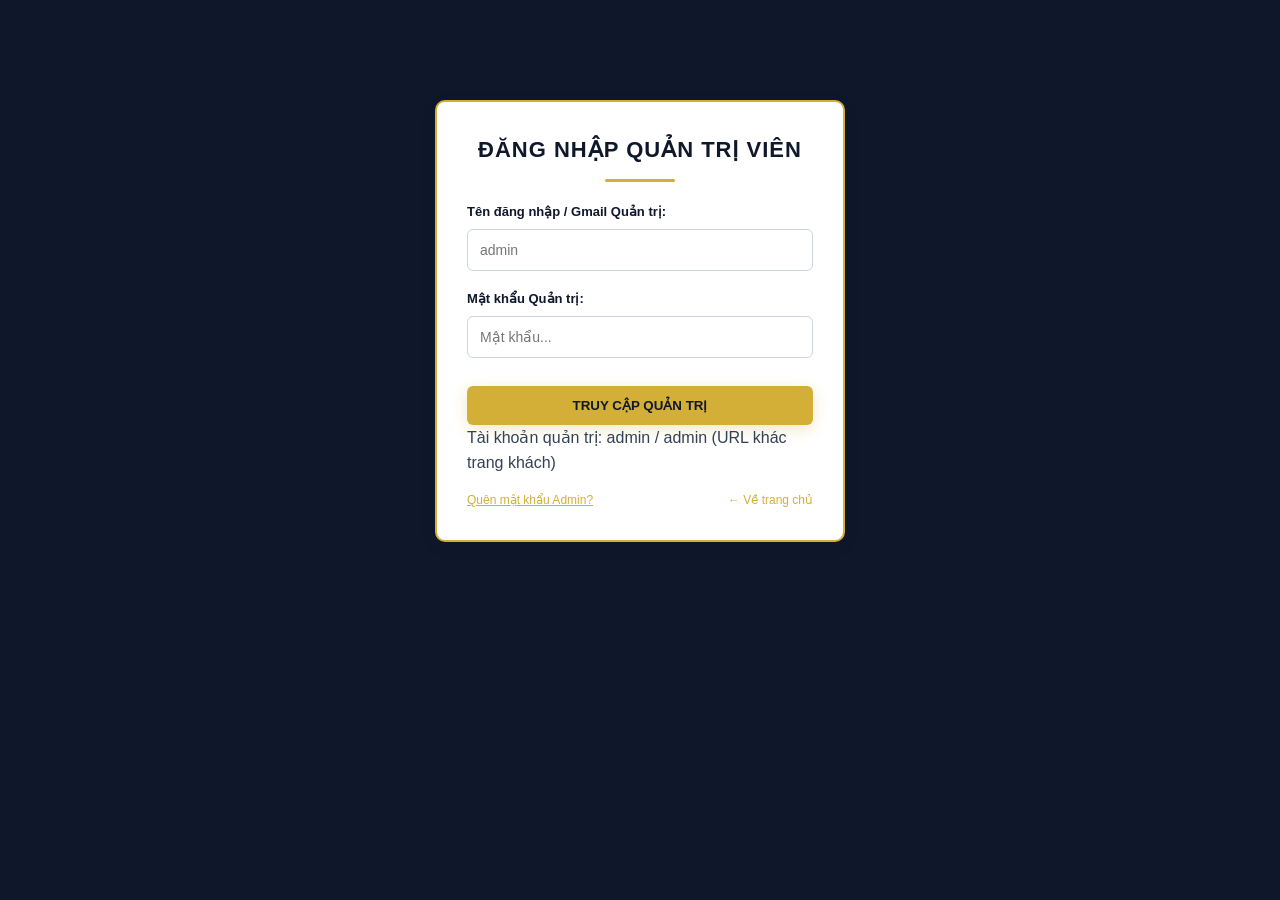
<file: admin-login.html>
<!doctype html>
<html lang="vi">
<head>
    <meta charset="UTF-8" />
    <meta name="viewport" content="width=device-width, initial-scale=1.0" />
    <title>Đăng Nhập Quản Trị Web-Admin</title>
    <link rel="stylesheet" href="styles.css" />
</head>
<body style="background-color: var(--primary-color);">
    <main class="container" style="max-width: 450px; margin-top: 100px;">

        <div class="checkout-box" id="admin-box-login" style="border: 2px solid var(--accent-color);">
            <h2 class="section-title" style="font-size: 22px; margin-bottom: 20px; color: var(--primary-color);">Đăng Nhập Quản Trị Viên</h2>
            <form onsubmit="handleAdminLogin(event)">
                <div class="form-group">
                    <label>Tên đăng nhập / Gmail Quản trị:</label>
                    <input type="text" id="admin-account" class="form-input" placeholder="admin" required />
                </div>
                <div class="form-group">
                    <label>Mật khẩu Quản trị:</label>
                    <input type="password" id="admin-password" class="form-input" placeholder="Mật khẩu..." required />
                </div>
                <p id="admin-login-error" class="form-error"></p>
                <button type="submit" class="btn" style="width: 100%; margin-top: 10px;">Truy Cập Quản Trị</button>
            </form>
            <p class="demo-hint">Tài khoản quản trị: admin / admin (URL khác trang khách)</p>
            <div style="display: flex; justify-content: space-between; margin-top: 15px; font-size: 12px;">
                <a href="#" onclick="showAdminBox('admin-box-forgot'); return false;" style="color: var(--accent-color); text-decoration: underline;">Quên mật khẩu Admin?</a>
                <a href="index.html" style="color: var(--accent-color); text-decoration: none;">← Về trang chủ</a>
            </div>
        </div>

        <div class="checkout-box" id="admin-box-forgot" style="display: none; border: 2px solid var(--accent-color);">
            <h2 class="section-title" style="font-size: 20px; margin-bottom: 15px; color: var(--primary-color);">Khôi Phục Mật Khẩu Admin</h2>
            <p style="font-size: 13px; color: #64748b; margin-bottom: 15px;">Tài khoản quản trị mặc định là admin / admin (không có máy chủ gửi email).</p>
            <form onsubmit="alert('Mật khẩu quản trị mặc định: admin'); showAdminBox('admin-box-login'); return false;">
                <div class="form-group">
                    <label>Tên đăng nhập / Gmail Quản trị:</label>
                    <input type="text" class="form-input" placeholder="admin" required />
                </div>
                <button type="submit" class="btn" style="width: 100%; margin-top: 10px;">Xem Hướng Dẫn</button>
            </form>
            <div style="text-align: center; margin-top: 15px;">
                <a href="#" onclick="showAdminBox('admin-box-login'); return false;" style="color: var(--primary-color); font-size: 13px; font-weight: 600;">← Quay lại đăng nhập Admin</a>
            </div>
        </div>
    </main>

    <script src="common.js"></script>
    <script>
        if (new URLSearchParams(location.search).get("logout") === "1") Auth.adminLogout();
        if (Auth.isAdmin()) location.replace("admin.html");

        function showAdminBox(id) {
            ["admin-box-login", "admin-box-forgot"].forEach(function (b) {
                document.getElementById(b).style.display = (b === id) ? "block" : "none";
            });
        }
        function handleAdminLogin(e) {
            e.preventDefault();
            const err = Auth.adminLogin($("admin-account").value, $("admin-password").value);
            $("admin-login-error").textContent = err;
            if (!err) location.href = "admin.html";
        }
    </script>
</body>
</html>
</file>
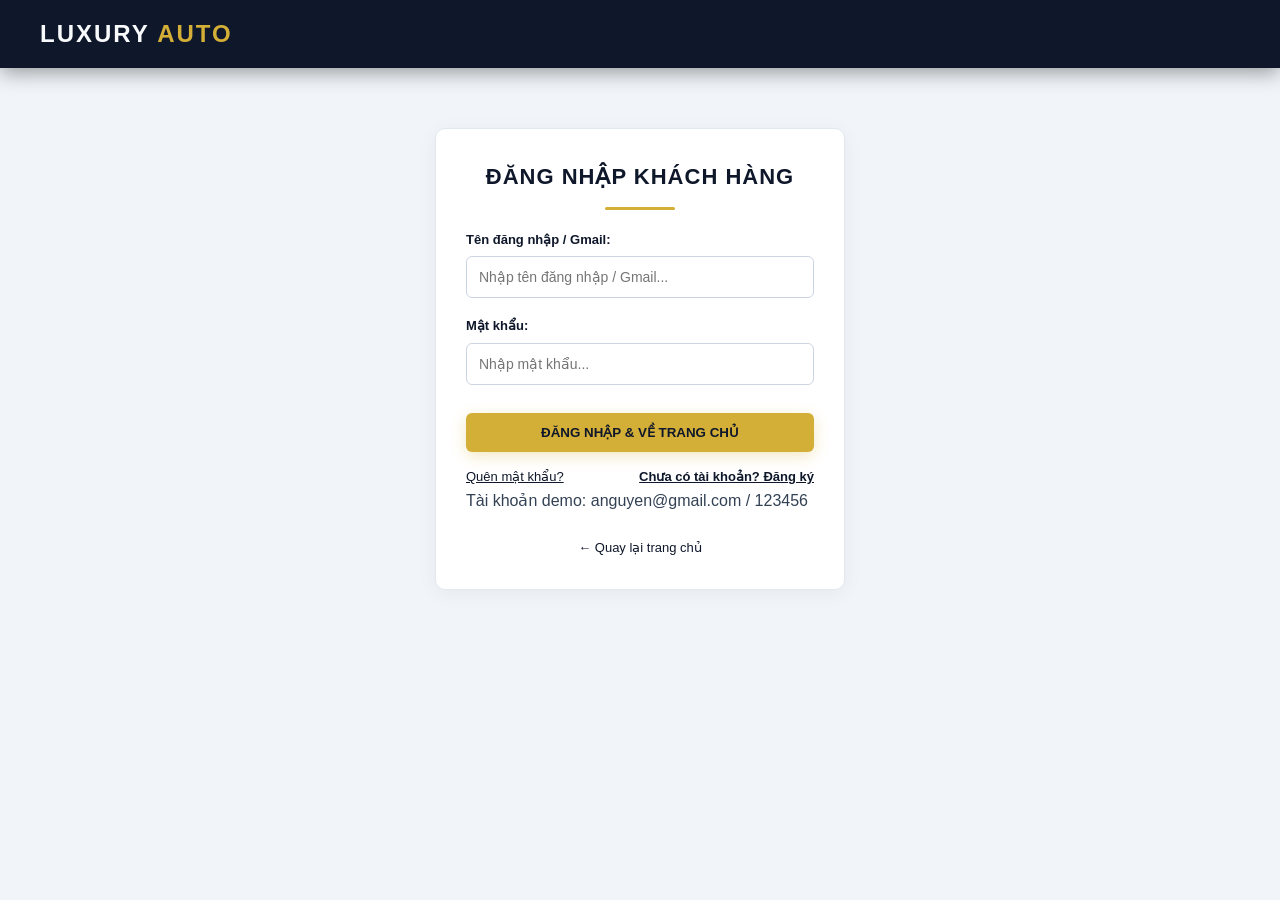
<file: login.html>
<!doctype html>
<html lang="vi">
<head>
    <meta charset="UTF-8" />
    <meta name="viewport" content="width=device-width, initial-scale=1.0" />
    <title>Đăng Nhập & Đăng Ký - LUXURY AUTO</title>
    <link rel="stylesheet" href="styles.css" />
</head>
<body style="background-color: var(--bg-light);">
    <header>
        <div class="logo"><a href="index.html">LUXURY <span>AUTO</span></a></div>
    </header>

    <main class="container" style="max-width: 450px; margin-top: 60px;">

        <div class="checkout-box" id="box-login">
            <h2 class="section-title" style="font-size: 22px; margin-bottom: 20px;">Đăng Nhập Khách Hàng</h2>
            <form onsubmit="handleLogin(event)">
                <div class="form-group">
                    <label>Tên đăng nhập / Gmail:</label>
                    <input type="text" id="login-email" class="form-input" placeholder="Nhập tên đăng nhập / Gmail..." required />
                </div>
                <div class="form-group">
                    <label>Mật khẩu:</label>
                    <input type="password" id="login-password" class="form-input" placeholder="Nhập mật khẩu..." required />
                </div>
                <p id="login-error" class="form-error"></p>
                <button type="submit" class="btn" style="width: 100%; margin-top: 10px;">Đăng Nhập & Về Trang Chủ</button>
            </form>
            <div style="display: flex; justify-content: space-between; margin-top: 15px; font-size: 13px;">
                <a href="#" onclick="showBox('box-forgot'); return false;" style="color: var(--primary-color);">Quên mật khẩu?</a>
                <a href="#" onclick="showBox('box-register'); return false;" style="color: var(--primary-color); font-weight: 600;">Chưa có tài khoản? Đăng ký</a>
            </div>
            <p class="demo-hint">Tài khoản demo: anguyen@gmail.com / 123456</p>
            <div style="text-align: center; margin-top: 20px;">
                <a href="index.html" style="color: var(--primary-color); font-size: 13px; text-decoration: none;">← Quay lại trang chủ</a>
            </div>
        </div>

        <div class="checkout-box" id="box-register" style="display: none;">
            <h2 class="section-title" style="font-size: 22px; margin-bottom: 20px;">Đăng Ký Tài Khoản</h2>
            <form onsubmit="handleRegister(event)">
                <div class="form-group">
                    <label>Họ và tên:</label>
                    <input type="text" id="reg-name" class="form-input" placeholder="Nguyễn Văn A" required />
                </div>
                <div class="form-group">
                    <label>Tên đăng nhập / Gmail:</label>
                    <input type="text" id="reg-email" class="form-input" placeholder="Nhập tên đăng nhập / Gmail..." required />
                </div>
                <div class="form-group">
                    <label>Mật khẩu mới:</label>
                    <input type="password" id="reg-password" class="form-input" placeholder="Tạo mật khẩu..." required />
                </div>
                <div class="form-group">
                    <label>Xác nhận mật khẩu:</label>
                    <input type="password" id="reg-confirm" class="form-input" placeholder="Nhập lại mật khẩu..." required />
                </div>
                <p id="reg-error" class="form-error"></p>
                <button type="submit" class="btn" style="width: 100%; margin-top: 10px;">Hoàn Tất Đăng Ký</button>
            </form>
            <div style="text-align: center; margin-top: 15px;">
                <a href="#" onclick="showBox('box-login'); return false;" style="color: var(--primary-color); font-size: 13px; font-weight: 600;">← Quay lại trang đăng nhập</a>
            </div>
        </div>

        <div class="checkout-box" id="box-forgot" style="display: none;">
            <h2 class="section-title" style="font-size: 22px; margin-bottom: 20px;">Khôi Phục Mật Khẩu</h2>
            <p style="font-size: 13px; color: #64748b; margin-bottom: 15px;">Nhập Gmail và mật khẩu mới để đặt lại (mô phỏng, không dùng máy chủ).</p>
            <form onsubmit="handleForgot(event)">
                <div class="form-group">
                    <label>Tên đăng nhập / Gmail:</label>
                    <input type="text" id="forgot-email" class="form-input" required />
                </div>
                <div class="form-group">
                    <label>Mật khẩu mới:</label>
                    <input type="password" id="forgot-password" class="form-input" required />
                </div>
                <p id="forgot-error" class="form-error"></p>
                <button type="submit" class="btn" style="width: 100%; margin-top: 10px;">Đặt Lại Mật Khẩu</button>
            </form>
            <div style="text-align: center; margin-top: 15px;">
                <a href="#" onclick="showBox('box-login'); return false;" style="color: var(--primary-color); font-size: 13px; font-weight: 600;">← Quay lại trang đăng nhập</a>
            </div>
        </div>
    </main>

    <script src="common.js"></script>
    <script>
        function showBox(id) {
            ["box-login", "box-register", "box-forgot"].forEach(function (b) {
                document.getElementById(b).style.display = (b === id) ? "block" : "none";
            });
        }
        function nextUrl() {
            const next = new URLSearchParams(location.search).get("next");
            return next ? ("index.html?next=" + encodeURIComponent(next)) : "index.html";
        }
        function handleLogin(e) {
            e.preventDefault();
            const err = Auth.login($("login-email").value, $("login-password").value);
            $("login-error").textContent = err;
            if (!err) location.href = nextUrl();
        }
        function handleRegister(e) {
            e.preventDefault();
            const err = Auth.register($("reg-name").value, $("reg-email").value, $("reg-password").value, $("reg-confirm").value);
            $("reg-error").textContent = err;
            if (!err) {
                alert("Đăng ký tài khoản thành công! Mời bạn đăng nhập.");
                showBox("box-login");
                $("login-email").value = $("reg-email").value;
            }
        }
        function handleForgot(e) {
            e.preventDefault();
            const email = $("forgot-email").value.trim();
            const password = $("forgot-password").value;
            const users = read("db_users", []) || [];
            const u = users.find(function (x) { return x.email.toLowerCase() === email.toLowerCase(); });
            if (!u) { $("forgot-error").textContent = "Không tìm thấy tài khoản."; return; }
            if (!password || password.length < 4) { $("forgot-error").textContent = "Mật khẩu tối thiểu 4 ký tự."; return; }
            u.password = password;
            save("db_users", users);
            alert("Đã đặt lại mật khẩu. Mời bạn đăng nhập.");
            showBox("box-login");
        }
    </script>
</body>
</html>
</file>
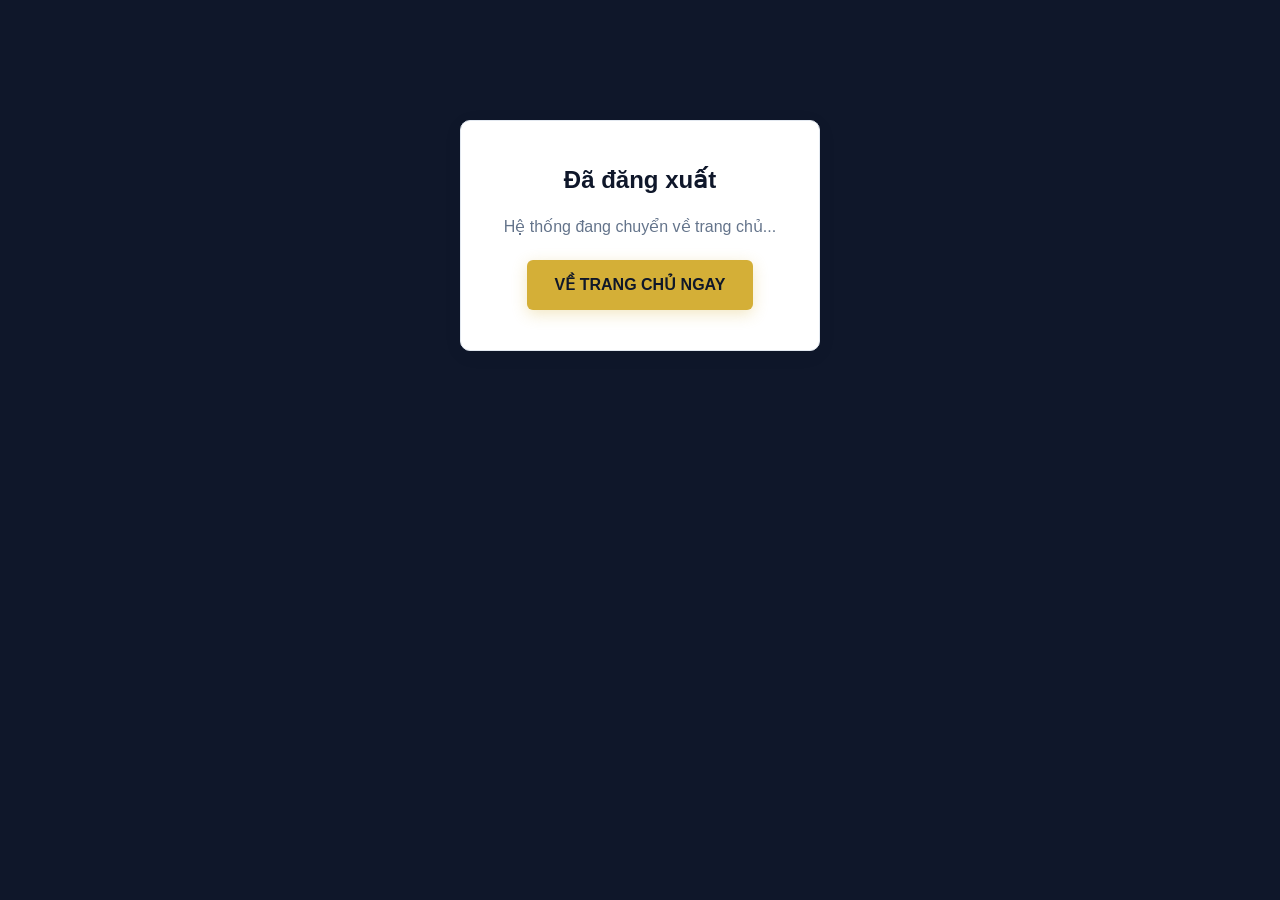
<file: logout.html>
<!doctype html>
<html lang="vi">
<head>
    <meta charset="UTF-8" />
    <meta name="viewport" content="width=device-width, initial-scale=1.0" />
    <title>Đăng Xuất - Luxury Auto</title>
    <link rel="stylesheet" href="styles.css" />
</head>
<body style="background-color: var(--primary-color);">
    <main class="container" style="max-width: 400px; margin-top: 120px; text-align: center;">
        <div class="checkout-box" style="padding: 40px;">
            <h2 style="color: var(--primary-color); margin-bottom: 15px;">Đã đăng xuất</h2>
            <p style="color: #64748b; margin-bottom: 20px;">Hệ thống đang chuyển về trang chủ...</p>
            <a href="index.html" class="btn">Về Trang Chủ Ngay</a>
        </div>
    </main>
    <script src="common.js"></script>
    <script>
        Auth.logout();
        setTimeout(function () { window.location.href = "index.html"; }, 1200);
    </script>
</body>
</html>
</file>
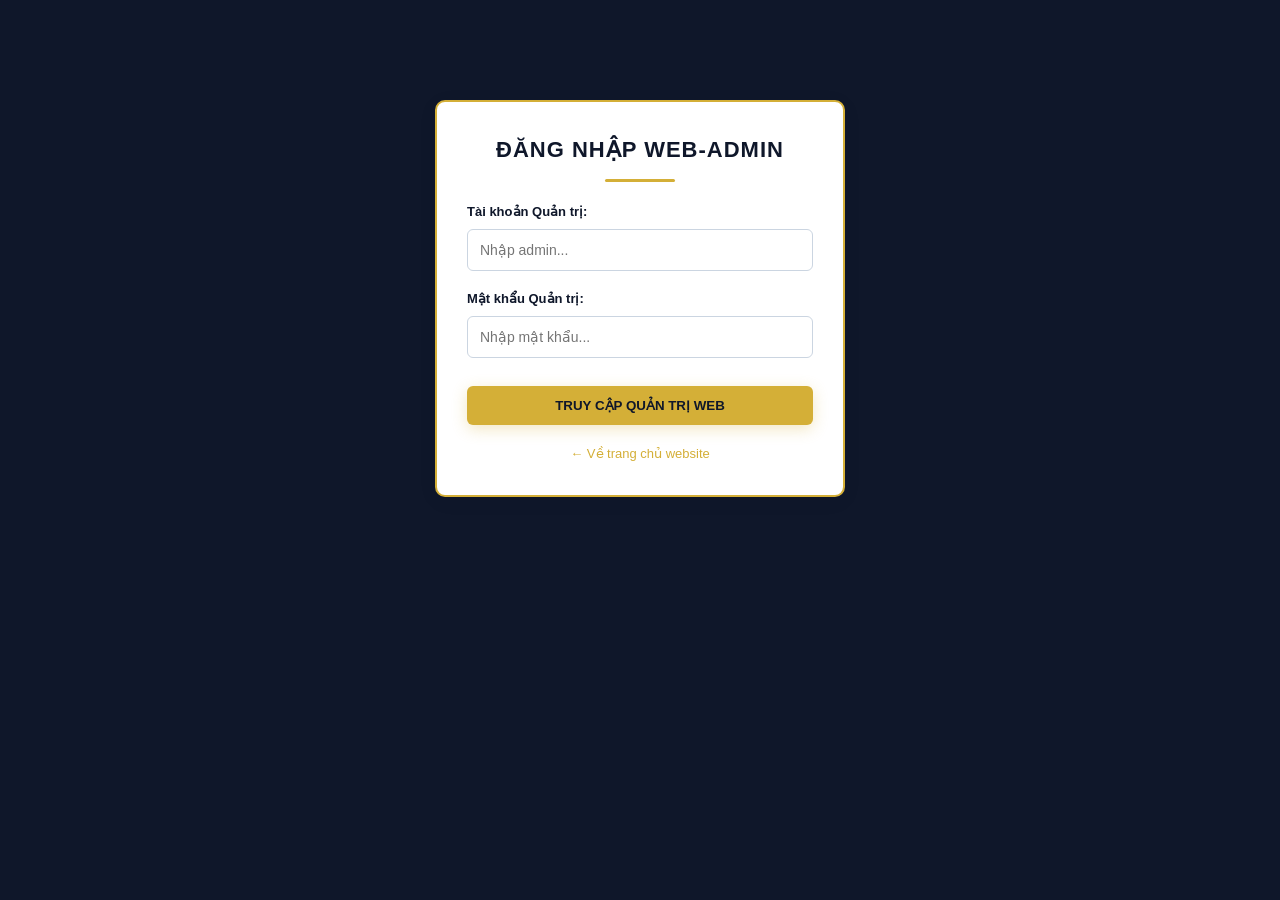
<file: web/admin-login.html>
<!doctype html>
<html lang="vi">
<head>
    <meta charset="UTF-8" />
    <meta name="viewport" content="width=device-width, initial-scale=1.0" />
    <title>Đăng Nhập Quản Trị - Web-Admin</title>
    <link rel="stylesheet" href="styles.css" />
</head>
<body style="background-color: var(--primary-color);">
    <main class="container" style="max-width: 450px; margin-top: 100px;">
        <div class="checkout-box" style="border: 2px solid var(--accent-color);">
            <h2 class="section-title" style="font-size: 22px; margin-bottom: 20px; color: var(--primary-color);">Đăng Nhập Web-Admin</h2>
            <form action="index.html#admin-panel" method="get" onsubmit="alert('Đăng nhập quản trị viên thành công!');">
                <div class="form-group">
                    <label>Tài khoản Quản trị:</label>
                    <input type="text" class="form-input" placeholder="Nhập admin..." required />
                </div>
                <div class="form-group">
                    <label>Mật khẩu Quản trị:</label>
                    <input type="password" class="form-input" placeholder="Nhập mật khẩu..." required />
                </div>
                <button type="submit" class="btn" style="width: 100%; margin-top: 10px;">Truy Cập Quản Trị Web</button>
            </form>
            <div style="text-align: center; margin-top: 15px;">
                <a href="index.html#home" style="color: var(--accent-color); font-size: 13px; text-decoration: none;">← Về trang chủ website</a>
            </div>
        </div>
    </main>
</body>
</html>
</file>
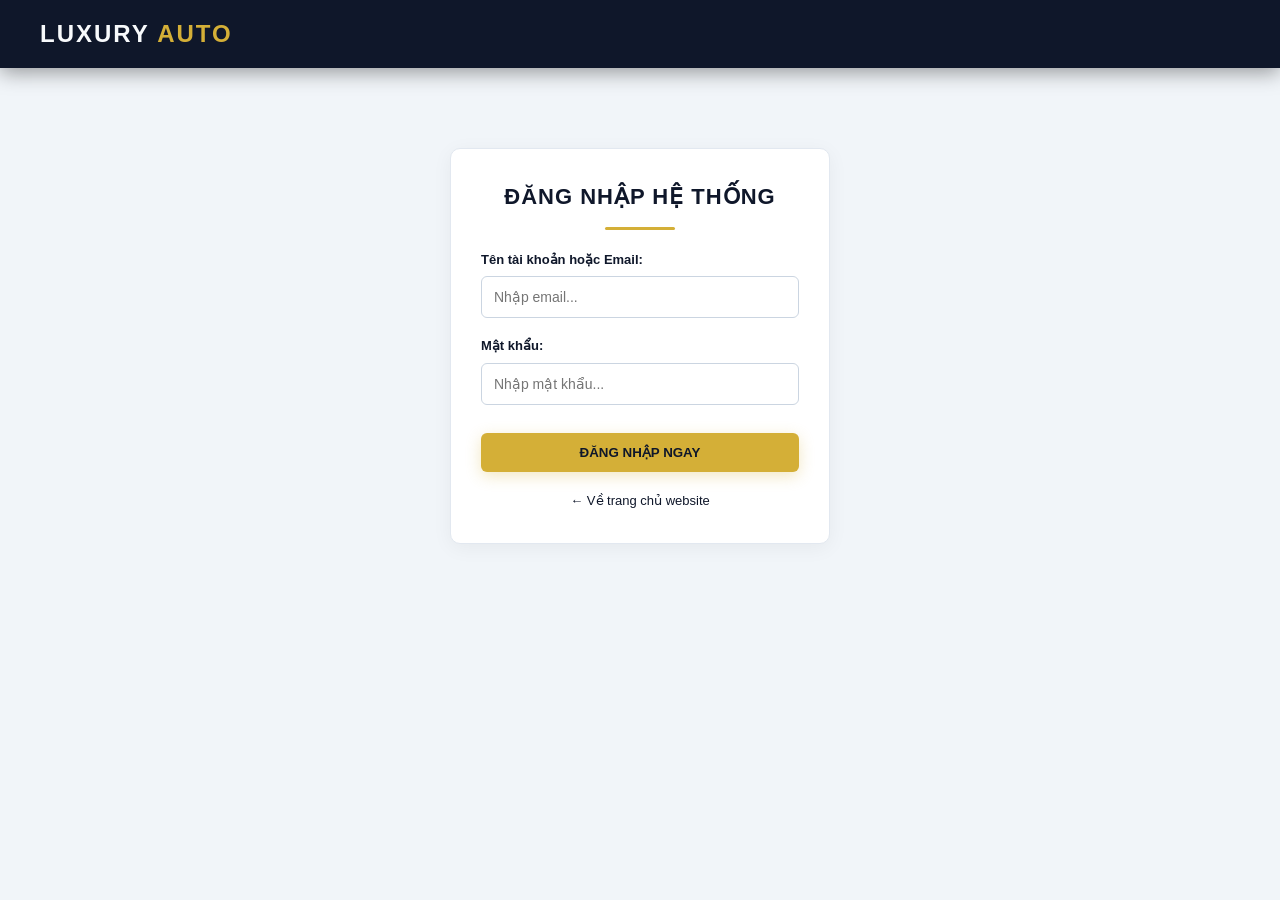
<file: web/login.html>
<!doctype html>
<html lang="vi">
<head>
    <meta charset="UTF-8" />
    <meta name="viewport" content="width=device-width, initial-scale=1.0" />
    <title>Đăng Nhập - LUXURY AUTO</title>
    <link rel="stylesheet" href="styles.css" />
</head>
<body style="background-color: var(--bg-light);">
    <header>
        <div class="logo">
            <a href="index.html" style="text-decoration:none; color:inherit;">LUXURY <span>AUTO</span></a>
        </div>
    </header>

    <main class="container" style="max-width: 420px; margin-top: 80px;">
        <div class="checkout-box">
            <h2 class="section-title" style="font-size: 22px; margin-bottom: 20px;">Đăng Nhập Hệ Thống</h2>
            <form action="index.html" method="get" onsubmit="alert('Đăng nhập thành công!');">
                <div class="form-group">
                    <label>Tên tài khoản hoặc Email:</label>
                    <input type="text" class="form-input" placeholder="Nhập email..." required />
                </div>
                <div class="form-group">
                    <label>Mật khẩu:</label>
                    <input type="password" class="form-input" placeholder="Nhập mật khẩu..." required />
                </div>
                <button type="submit" class="btn" style="width: 100%; margin-top: 10px;">Đăng Nhập Ngay</button>
            </form>
            <div style="text-align: center; margin-top: 15px;">
                <a href="index.html" style="color: var(--primary-color); font-size: 13px; text-decoration: none;">← Về trang chủ website</a>
            </div>
        </div>
    </main>
</body>
</html>
</file>
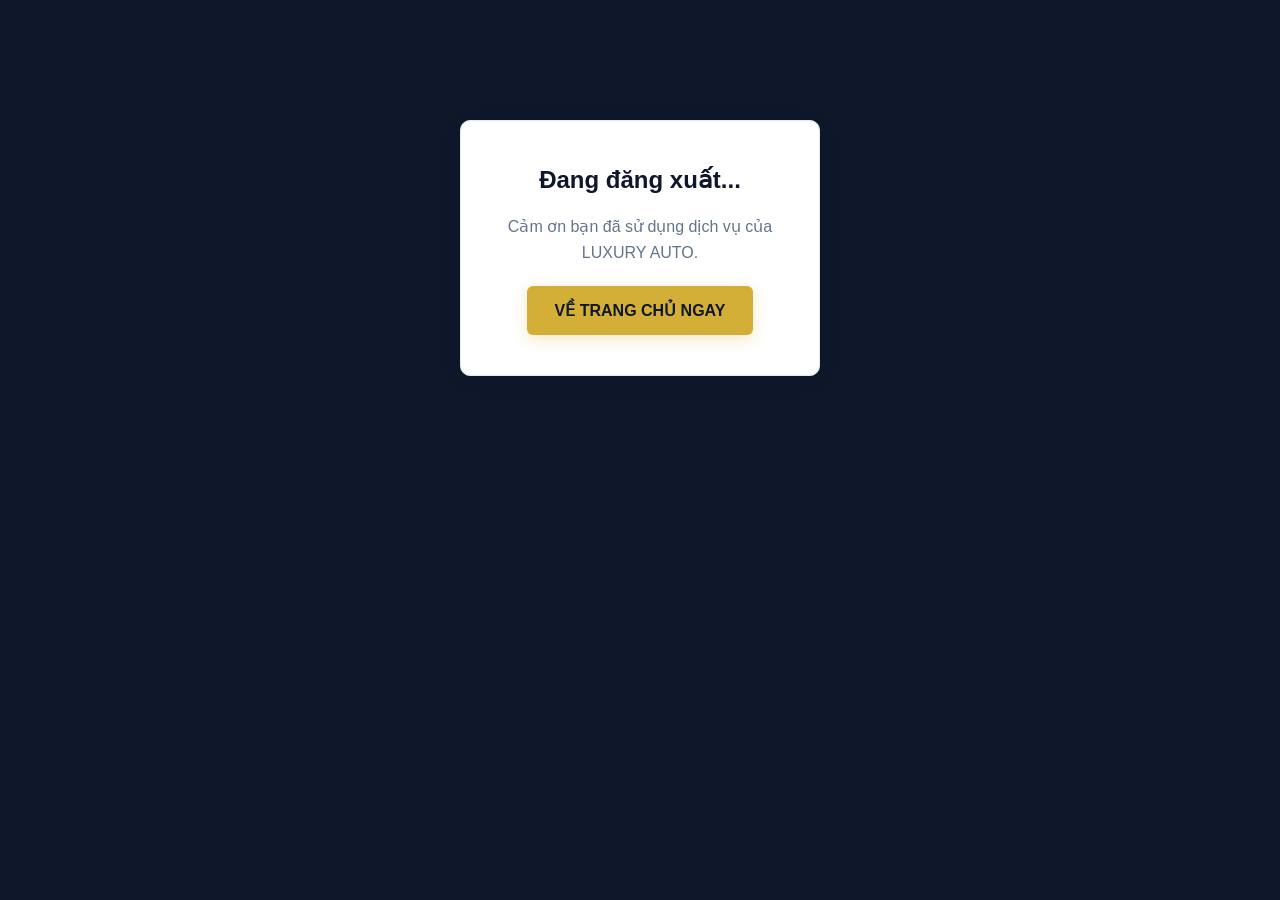
<file: web/logout.html>
<!doctype html>
<html lang="vi">
<head>
    <meta charset="UTF-8" />
    <meta name="viewport" content="width=device-width, initial-scale=1.0" />
    <title>Đăng Xuất - LUXURY AUTO</title>
    <link rel="stylesheet" href="styles.css" />
</head>
<body onload="setTimeout(function(){ window.location.href='index.html'; }, 1500);" style="background-color: var(--primary-color);">
    <main class="container" style="max-width: 400px; margin-top: 120px; text-align: center;">
        <div class="checkout-box" style="padding: 40px;">
            <h2 style="color: var(--primary-color); margin-bottom: 15px;">Đang đăng xuất...</h2>
            <p style="color: #64748b; margin-bottom: 20px;">Cảm ơn bạn đã sử dụng dịch vụ của LUXURY AUTO.</p>
            <a href="index.html" class="btn">Về Trang Chủ Ngay</a>
        </div>
    </main>
</body>
</html>
</file>
<file: styles.css>
/* ==========================================
   CSS Reset & Thiết lập chung
   ========================================== */
* {
    margin: 0;
    padding: 0;
    box-sizing: border-box;
    font-family: "Segoe UI", Tahoma, Geneva, Verdana, sans-serif;
}

:root {
    --primary-color: #0f172a;
    --accent-color: #d4af37; /* Màu vàng kim sang trọng */
    --text-light: #f8fafc;
    --text-dark: #334155;
    --bg-light: #f1f5f9;
    --transition: all 0.3s ease;
}

html {
    scroll-behavior: smooth;
}

body {
    background-color: var(--text-light);
    color: var(--text-dark);
    line-height: 1.6;
}

/* Header & Menu Ngang */
header {
    display: flex;
    justify-content: space-between;
    align-items: center;
    background-color: var(--primary-color);
    padding: 15px 40px;
    position: sticky;
    top: 0;
    z-index: 1000;
    box-shadow: 0 4px 20px rgba(0,0,0,0.4);
}

.logo {
    font-size: 24px;
    font-weight: 700;
    color: var(--text-light);
    letter-spacing: 2px;
}

.logo a {
    text-decoration: none;
    color: inherit;
}

.logo span {
    color: var(--accent-color);
}

/* Menu chính nằm ngang */
.main-nav .menu {
    list-style: none;
    display: flex;
    gap: 15px;
    margin: 0;
    padding: 0;
}

.main-nav .menu > li {
    position: relative;
}

.main-nav .menu > li > a {
    color: var(--text-light);
    text-decoration: none;
    font-weight: 600;
    font-size: 13px;
    padding: 10px 14px;
    display: block;
    transition: var(--transition);
    border-radius: 4px;
}

.main-nav .menu > li > a:hover {
    color: var(--accent-color);
    background: rgba(255, 255, 255, 0.05);
}

/* Hero Section */
.hero {
    height: 75vh;
    background: linear-gradient(rgba(15, 23, 42, 0.75), rgba(15, 23, 42, 0.85)),
                url("https://images.unsplash.com/photo-1503376780353-7e6692767b70?auto=format&fit=crop&w=1920&q=80") no-repeat center center/cover;
    display: flex;
    flex-direction: column;
    justify-content: center;
    align-items: center;
    text-align: center;
    padding: 0 20px;
    color: var(--text-light);
}

.hero-content h1 {
    font-size: 46px;
    margin-bottom: 20px;
    text-transform: uppercase;
    letter-spacing: 1px;
}

.hero-content h1 span {
    color: var(--accent-color);
}

.hero-content p {
    font-size: 17px;
    max-width: 650px;
    margin-bottom: 30px;
    color: #cbd5e1;
}

.btn {
    display: inline-block;
    padding: 12px 28px;
    background: var(--accent-color);
    color: var(--primary-color);
    text-decoration: none;
    font-weight: 700;
    border-radius: 6px;
    transition: var(--transition);
    text-transform: uppercase;
    border: none;
    cursor: pointer;
    box-shadow: 0 4px 15px rgba(212, 175, 55, 0.3);
}

.btn:hover {
    background: #e6c547;
    transform: translateY(-2px);
    box-shadow: 0 6px 20px rgba(212, 175, 55, 0.4);
}

/* Container & Layout */
.container {
    max-width: 1200px;
    margin: 60px auto;
    padding: 0 20px;
}

.section-title {
    text-align: center;
    font-size: 28px;
    margin-bottom: 40px;
    color: var(--primary-color);
    text-transform: uppercase;
    position: relative;
    letter-spacing: 1px;
}

.section-title::after {
    content: "";
    display: block;
    width: 70px;
    height: 3px;
    background: var(--accent-color);
    margin: 12px auto 0;
    border-radius: 2px;
}

/* Search & Filter Bar */
.search-filter-bar {
    display: flex;
    gap: 15px;
    background: white;
    padding: 25px;
    border-radius: 10px;
    box-shadow: 0 4px 20px rgba(0, 0, 0, 0.06);
    margin-bottom: 40px;
    border: 1px solid #e2e8f0;
    flex-wrap: wrap;
    justify-content: center;
}

.filter-group {
    flex: 1;
    min-width: 220px;
}

.search-input, .search-select {
    width: 100%;
    padding: 12px 15px;
    border: 1px solid #cbd5e1;
    border-radius: 6px;
    font-size: 14px;
    outline: none;
    transition: var(--transition);
    background: #fff;
}

.search-input:focus, .search-select:focus {
    border-color: var(--accent-color);
    box-shadow: 0 0 0 3px rgba(212, 175, 55, 0.15);
}

/* Car Grid & Cards */
.car-grid {
    display: grid;
    grid-template-columns: repeat(auto-fit, minmax(340px, 1fr));
    gap: 30px;
}

.car-card {
    background: white;
    border-radius: 10px;
    overflow: hidden;
    box-shadow: 0 6px 20px rgba(0, 0, 0, 0.06);
    transition: var(--transition);
    border: 1px solid #e2e8f0;
}

.car-card:hover {
    transform: translateY(-6px);
    box-shadow: 0 12px 30px rgba(0, 0, 0, 0.12);
}

.car-img {
    width: 100%;
    height: 230px;
    object-fit: cover;
    transition: var(--transition);
}

.car-card:hover .car-img {
    transform: scale(1.03);
}

.car-info {
    padding: 22px;
}

.car-title {
    font-size: 19px;
    font-weight: 700;
    color: var(--primary-color);
    margin-bottom: 8px;
}

.car-price {
    font-size: 17px;
    color: var(--accent-color);
    font-weight: 700;
    margin-bottom: 12px;
}

.card-actions {
    display: flex;
    gap: 12px;
    margin-top: 18px;
}

.card-btn {
    flex: 1;
    text-align: center;
    padding: 10px;
    background: var(--primary-color);
    color: var(--text-light);
    border-radius: 6px;
    font-size: 13px;
    border: none;
    cursor: pointer;
    transition: var(--transition);
    font-weight: 600;
}

.card-btn:hover {
    background: var(--accent-color);
    color: var(--primary-color);
}

/* Pagination */
.pagination {
    display: flex;
    justify-content: center;
    gap: 10px;
    margin-top: 40px;
}

.page-btn {
    padding: 10px 16px;
    border: 1px solid #cbd5e1;
    background: white;
    cursor: pointer;
    border-radius: 6px;
    font-weight: 600;
    transition: var(--transition);
}

.page-btn.active, .page-btn:hover {
    background: var(--primary-color);
    color: white;
    border-color: var(--primary-color);
}

/* Checkout & Forms */
.checkout-wrapper {
    display: grid;
    grid-template-columns: 1fr 1fr;
    gap: 30px;
}

.cart-box, .checkout-box {
    background: white;
    padding: 30px;
    border-radius: 10px;
    border: 1px solid #e2e8f0;
    box-shadow: 0 4px 20px rgba(0,0,0,0.05);
}

.form-group {
    margin-bottom: 18px;
}

.form-group label {
    display: block;
    font-weight: 600;
    margin-bottom: 6px;
    font-size: 13px;
    color: var(--primary-color);
}

.form-input {
    width: 100%;
    padding: 12px;
    border: 1px solid #cbd5e1;
    border-radius: 6px;
    font-size: 14px;
    outline: none;
    transition: var(--transition);
}

.form-input:focus {
    border-color: var(--accent-color);
    box-shadow: 0 0 0 3px rgba(212, 175, 55, 0.15);
}

/* Tables & Admin Panels */
.admin-table-container {
    overflow-x: auto;
    background: white;
    border-radius: 8px;
    border: 1px solid #e2e8f0;
    box-shadow: 0 2px 10px rgba(0,0,0,0.02);
}

.admin-table {
    width: 100%;
    border-collapse: collapse;
    text-align: left;
}

.admin-table th, .admin-table td {
    padding: 14px 16px;
    border-bottom: 1px solid #e2e8f0;
    font-size: 14px;
}

.admin-table th {
    background: var(--bg-light);
    color: var(--primary-color);
    font-weight: 700;
}

.status-badge {
    padding: 5px 10px;
    border-radius: 20px;
    font-size: 12px;
    font-weight: 600;
}

.status-badge.confirmed {
    background: #dcfce7;
    color: #166534;
}

/* ==========================================
   CSS FOOTER CHUẨN MẪU TOYOTA
   ========================================== */
.custom-footer {
    background-color: #ffffff;
    color: #333333;
    padding: 40px 0 30px 0;
    font-family: Arial, "Helvetica Neue", Helvetica, sans-serif;
    border-top: 1px solid #e2e8f0;
    margin-top: 60px;
    text-align: left;
}

.custom-footer .footer-container {
    max-width: 1200px;
    margin: 0 auto;
    padding: 0 20px;
}

/* Header Footer: Logo & Tên Công Ty */
.custom-footer .footer-header {
    display: flex;
    align-items: center;
    gap: 15px;
    margin-bottom: 25px;
}

.custom-footer .footer-logo-box {
    background-color: #eb0a1e; /* Màu đỏ thương hiệu */
    color: #ffffff;
    width: 48px;
    height: 48px;
    display: flex;
    align-items: center;
    justify-content: center;
    font-size: 24px;
    border-radius: 4px;
}

.custom-footer .footer-company-name {
    font-size: 22px;
    font-weight: 700;
    color: #111111;
    letter-spacing: 0.5px;
    text-transform: uppercase;
}

/* Content Bố cục 4 cột */
.custom-footer .footer-content {
    display: grid;
    grid-template-columns: 2.2fr 1fr 1.2fr 1.6fr;
    gap: 25px;
    padding-bottom: 30px;
    font-size: 13.5px;
    line-height: 1.8;
    color: #4b5563;
}

.custom-footer .footer-col-legal p {
    margin-bottom: 6px;
    white-space: nowrap;
}

.custom-footer .footer-col-links ul {
    list-style: none;
    padding: 0;
    margin: 0;
}

.custom-footer .footer-col-links li {
    margin-bottom: 10px;
}

.custom-footer .footer-col-links a {
    color: #4b5563;
    text-decoration: none;
    transition: color 0.2s;
}

.custom-footer .footer-col-links a:hover {
    color: #eb0a1e;
}

.custom-footer .footer-col-contact p {
    margin-bottom: 8px;
    color: #4b5563;
}

.custom-footer .footer-col-contact p span {
    color: #111827;
    font-weight: 500;
}

/* Bottom Footer */
.custom-footer .footer-bottom {
    display: flex;
    justify-content: space-between;
    align-items: flex-end;
    padding-top: 20px;
    border-top: 1px solid #f1f5f9;
}

/* Badge Bộ Công Thương */
.custom-footer .bocongthuong-badge {
    display: flex;
    align-items: center;
    gap: 8px;
    border: 2px solid #0284c7;
    border-radius: 25px;
    padding: 4px 12px 4px 6px;
    background: #f0f9ff;
}

.custom-footer .bct-icon {
    width: 26px;
    height: 26px;
    background: #0284c7;
    color: white;
    border-radius: 50%;
    display: flex;
    align-items: center;
    justify-content: center;
    font-size: 13px;
}

.custom-footer .bct-text {
    display: flex;
    flex-direction: column;
    line-height: 1.1;
}

.custom-footer .bct-top {
    font-size: 9px;
    font-weight: 800;
    color: #0284c7;
    letter-spacing: 0.5px;
}

.custom-footer .bct-sub {
    font-size: 8px;
    font-weight: 700;
    color: #0369a1;
}

/* Điều khoản & Bản quyền */
.custom-footer .footer-copyright-group {
    text-align: right;
    font-size: 13px;
}

.custom-footer .footer-terms {
    margin-bottom: 8px;
}

.custom-footer .footer-terms a {
    color: #4b5563;
    text-decoration: none;
}

.custom-footer .footer-terms a:hover {
    color: #eb0a1e;
}

.custom-footer .footer-terms .separator {
    margin: 0 10px;
    color: #9ca3af;
}

.custom-footer .copyright-text {
    color: #6b7280;
    font-size: 13px;
}

/* Responsive */
@media (max-width: 992px) {
    .custom-footer .footer-content {
        grid-template-columns: 1fr 1fr;
    }
    .custom-footer .footer-bottom {
        flex-direction: column;
        align-items: flex-start;
        gap: 20px;
    }
    .custom-footer .footer-copyright-group {
        text-align: left;
    }
}

@media (max-width: 768px) {
    header {
        padding: 15px 20px;
        flex-direction: column;
        gap: 15px;
    }
    .main-nav .menu {
        flex-wrap: wrap;
        justify-content: center;
    }
    .checkout-wrapper {
        grid-template-columns: 1fr;
    }
    .hero-content h1 {
        font-size: 32px;
    }
}
</file>
<file: web/styles.css>
/* CSS Reset & Thiết lập chung */
* {
    margin: 0;
    padding: 0;
    box-sizing: border-box;
    font-family: "Segoe UI", Tahoma, Geneva, Verdana, sans-serif;
}

:root {
    --primary-color: #0f172a;
    --accent-color: #d4af37; /* Màu vàng kim sang trọng */
    --text-light: #f8fafc;
    --text-dark: #334155;
    --bg-light: #f1f5f9;
    --transition: all 0.3s ease;
}

html {
    scroll-behavior: smooth;
}

body {
    background-color: var(--text-light);
    color: var(--text-dark);
    line-height: 1.6;
}

/* Header & Menu Ngang */
header {
    display: flex;
    justify-content: space-between;
    align-items: center;
    background-color: var(--primary-color);
    padding: 15px 40px;
    position: sticky;
    top: 0;
    z-index: 1000;
    box-shadow: 0 4px 20px rgba(0,0,0,0.4);
}

.logo {
    font-size: 24px;
    font-weight: 700;
    color: var(--text-light);
    letter-spacing: 2px;
}

.logo a {
    text-decoration: none;
    color: inherit;
}

.logo span {
    color: var(--accent-color);
}

/* Menu chính nằm ngang */
.main-nav .menu {
    list-style: none;
    display: flex;
    gap: 15px;
    margin: 0;
    padding: 0;
}

.main-nav .menu > li {
    position: relative;
}

.main-nav .menu > li > a {
    color: var(--text-light);
    text-decoration: none;
    font-weight: 600;
    font-size: 13px;
    padding: 10px 14px;
    display: block;
    transition: var(--transition);
    border-radius: 4px;
}

.main-nav .menu > li > a:hover {
    color: var(--accent-color);
    background: rgba(255, 255, 255, 0.05);
}

.arrow {
    font-size: 9px;
    margin-left: 3px;
}

/* Menu con (Sub-menu) - Hover xổ xuống */
.main-nav .sub-menu {
    list-style: none;
    position: absolute;
    top: 100%;
    left: 0;
    background-color: #1e293b;
    min-width: 250px;
    padding: 8px 0;
    box-shadow: 0 10px 25px rgba(0, 0, 0, 0.5);
    border-radius: 6px;
    display: none;
    border: 1px solid rgba(255, 255, 255, 0.08);
}

.main-nav .sub-menu li a {
    color: #cbd5e1;
    text-decoration: none;
    padding: 10px 20px;
    display: block;
    font-size: 13px;
    white-space: nowrap;
    transition: var(--transition);
}

.main-nav .sub-menu li a:hover {
    background-color: #334155;
    color: var(--accent-color);
    padding-left: 24px;
}

.main-nav .menu > li:hover .sub-menu {
    display: block;
}

/* Hero Section */
.hero {
    height: 75vh;
    background: linear-gradient(rgba(15, 23, 42, 0.75), rgba(15, 23, 42, 0.85)),
                url("https://images.unsplash.com/photo-1503376780353-7e6692767b70?auto=format&fit=crop&w=1920&q=80") no-repeat center center/cover;
    display: flex;
    flex-direction: column;
    justify-content: center;
    align-items: center;
    text-align: center;
    padding: 0 20px;
    color: var(--text-light);
}

.hero-content h1 {
    font-size: 46px;
    margin-bottom: 20px;
    text-transform: uppercase;
    letter-spacing: 1px;
}

.hero-content h1 span {
    color: var(--accent-color);
}

.hero-content p {
    font-size: 17px;
    max-width: 650px;
    margin-bottom: 30px;
    color: #cbd5e1;
}

.btn {
    display: inline-block;
    padding: 12px 28px;
    background: var(--accent-color);
    color: var(--primary-color);
    text-decoration: none;
    font-weight: 700;
    border-radius: 6px;
    transition: var(--transition);
    text-transform: uppercase;
    border: none;
    cursor: pointer;
    box-shadow: 0 4px 15px rgba(212, 175, 55, 0.3);
}

.btn:hover {
    background: #e6c547;
    transform: translateY(-2px);
    box-shadow: 0 6px 20px rgba(212, 175, 55, 0.4);
}

/* Container & Layout */
.container {
    max-width: 1200px;
    margin: 60px auto;
    padding: 0 20px;
}

.section-title {
    text-align: center;
    font-size: 28px;
    margin-bottom: 40px;
    color: var(--primary-color);
    text-transform: uppercase;
    position: relative;
    letter-spacing: 1px;
}

.section-title::after {
    content: "";
    display: block;
    width: 70px;
    height: 3px;
    background: var(--accent-color);
    margin: 12px auto 0;
    border-radius: 2px;
}

/* Search & Filter Bar */
.search-filter-bar {
    display: flex;
    gap: 15px;
    background: white;
    padding: 25px;
    border-radius: 10px;
    box-shadow: 0 4px 20px rgba(0, 0, 0, 0.06);
    margin-bottom: 40px;
    border: 1px solid #e2e8f0;
    flex-wrap: wrap;
    justify-content: center;
}

.filter-group {
    flex: 1;
    min-width: 220px;
}

.search-input, .search-select {
    width: 100%;
    padding: 12px 15px;
    border: 1px solid #cbd5e1;
    border-radius: 6px;
    font-size: 14px;
    outline: none;
    transition: var(--transition);
    background: #fff;
}

.search-input:focus, .search-select:focus {
    border-color: var(--accent-color);
    box-shadow: 0 0 0 3px rgba(212, 175, 55, 0.15);
}

/* Car Grid & Cards */
.car-grid {
    display: grid;
    grid-template-columns: repeat(auto-fit, minmax(340px, 1fr));
    gap: 30px;
}

.car-card {
    background: white;
    border-radius: 10px;
    overflow: hidden;
    box-shadow: 0 6px 20px rgba(0, 0, 0, 0.06);
    transition: var(--transition);
    border: 1px solid #e2e8f0;
}

.car-card:hover {
    transform: translateY(-6px);
    box-shadow: 0 12px 30px rgba(0, 0, 0, 0.12);
}

.car-img {
    width: 100%;
    height: 230px;
    object-fit: cover;
    transition: var(--transition);
}

.car-card:hover .car-img {
    transform: scale(1.03);
}

.car-info {
    padding: 22px;
}

.car-title {
    font-size: 19px;
    font-weight: 700;
    color: var(--primary-color);
    margin-bottom: 8px;
}

.car-price {
    font-size: 17px;
    color: var(--accent-color);
    font-weight: 700;
    margin-bottom: 12px;
}

.card-actions {
    display: flex;
    gap: 12px;
    margin-top: 18px;
}

.card-btn {
    flex: 1;
    text-align: center;
    padding: 10px;
    background: var(--primary-color);
    color: var(--text-light);
    border-radius: 6px;
    font-size: 13px;
    border: none;
    cursor: pointer;
    transition: var(--transition);
    font-weight: 600;
}

.card-btn:hover {
    background: var(--accent-color);
    color: var(--primary-color);
}

/* Pagination */
.pagination {
    display: flex;
    justify-content: center;
    gap: 10px;
    margin-top: 40px;
}

.page-btn {
    padding: 10px 16px;
    border: 1px solid #cbd5e1;
    background: white;
    cursor: pointer;
    border-radius: 6px;
    font-weight: 600;
    transition: var(--transition);
}

.page-btn.active, .page-btn:hover {
    background: var(--primary-color);
    color: white;
    border-color: var(--primary-color);
}

/* Checkout & Forms */
.checkout-wrapper {
    display: grid;
    grid-template-columns: 1fr 1fr;
    gap: 30px;
}

.cart-box, .checkout-box {
    background: white;
    padding: 30px;
    border-radius: 10px;
    border: 1px solid #e2e8f0;
    box-shadow: 0 4px 20px rgba(0,0,0,0.05);
}

.form-group {
    margin-bottom: 18px;
}

.form-group label {
    display: block;
    font-weight: 600;
    margin-bottom: 6px;
    font-size: 13px;
    color: var(--primary-color);
}

.form-input {
    width: 100%;
    padding: 12px;
    border: 1px solid #cbd5e1;
    border-radius: 6px;
    font-size: 14px;
    outline: none;
    transition: var(--transition);
}

.form-input:focus {
    border-color: var(--accent-color);
    box-shadow: 0 0 0 3px rgba(212, 175, 55, 0.15);
}

/* Tables & Admin Panels */
.admin-table-container {
    overflow-x: auto;
    background: white;
    border-radius: 8px;
    border: 1px solid #e2e8f0;
    box-shadow: 0 2px 10px rgba(0,0,0,0.02);
}

.admin-table {
    width: 100%;
    border-collapse: collapse;
    text-align: left;
}

.admin-table th, .admin-table td {
    padding: 14px 16px;
    border-bottom: 1px solid #e2e8f0;
    font-size: 14px;
}

.admin-table th {
    background: var(--bg-light);
    color: var(--primary-color);
    font-weight: 700;
}

.status-badge {
    padding: 5px 10px;
    border-radius: 20px;
    font-size: 12px;
    font-weight: 600;
}

.status-badge.confirmed {
    background: #dcfce7;
    color: #166534;
}

/* Footer */
footer {
    background: var(--primary-color);
    color: var(--text-light);
    text-align: center;
    padding: 40px 20px;
    margin-top: 80px;
    border-top: 3px solid var(--accent-color);
}

footer p {
    font-size: 14px;
    color: #94a3b8;
    line-height: 1.8;
}

/* Responsive */
@media (max-width: 768px) {
    header {
        padding: 15px 20px;
        flex-direction: column;
        gap: 15px;
    }
    .main-nav .menu {
        flex-wrap: wrap;
        justify-content: center;
    }
    .checkout-wrapper {
        grid-template-columns: 1fr;
    }
    .hero-content h1 {
        font-size: 32px;
    }
}
</file>
